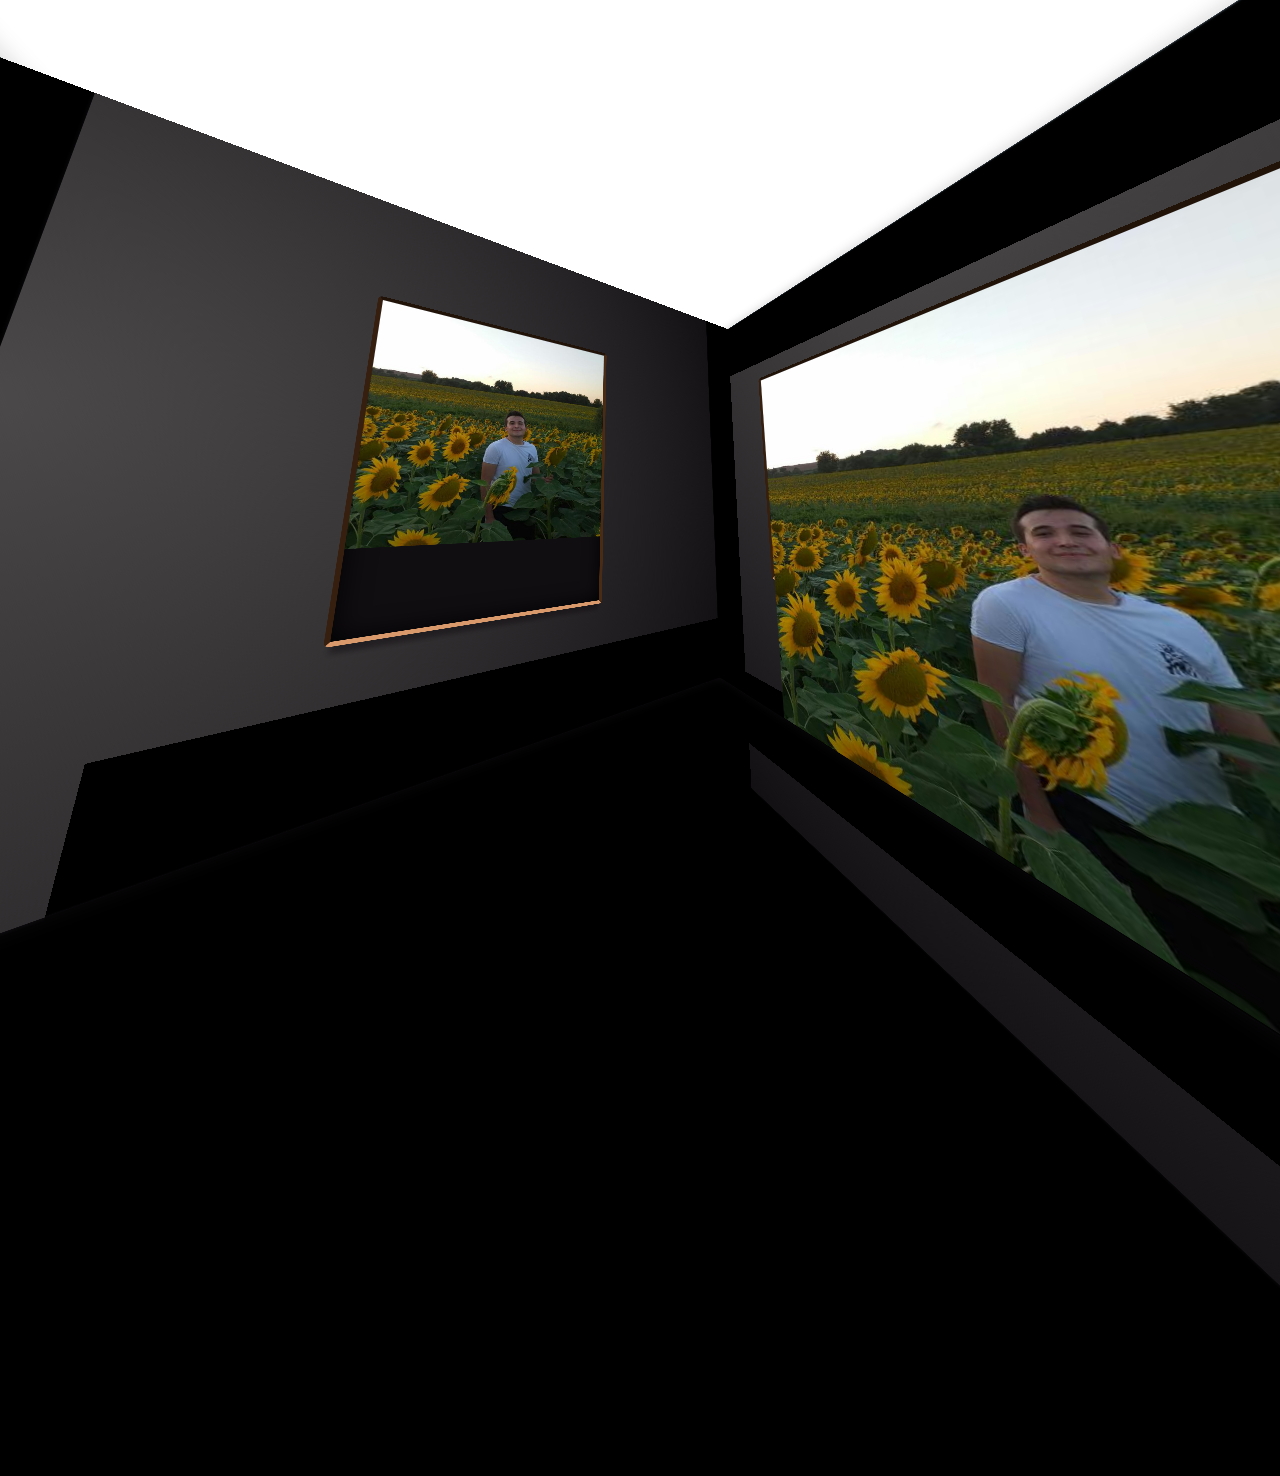
<file: index.html>
<!DOCTYPE html>
<html lang="en" >
<head>
  <meta charset="UTF-8">
  <title>ÇART APP || Şirket İç Kısmı</title>
  <link rel="stylesheet" href="style.css">
</head>
<body>
<input type="checkbox" id="lightswitch" accesskey="l" />
<input type="checkbox" checked="checked" id="wall4" accesskey="x" />
<label></label><label></label><label></label><label></label><label></label><label></label><label></label><label></label><label></label><label></label><label></label><label></label><label></label><label></label>
<label class="p1hover pointer" title="Yakınlaştırmak için dokunun - kodu görüntülemek için iki kez dokunun"> <label class="pointer"></label></label>
<label class="p1hover pointer" title="Yakınlaştırmak için dokunun - kodu görüntülemek için iki kez dokunun"><label class="pointer"></label></label>
<label class="p1hover pointer" title="Yakınlaştırmak için dokunun - kodu görüntülemek için iki kez dokunun"><label class="pointer"></label></label><label></label>
<label class="p2hover pointer" title="Yakınlaştırmak için dokunun - kodu görüntülemek için iki kez dokunun"><label class="pointer"></label></label>
<label class="p2hover pointer" title="Yakınlaştırmak için dokunun - kodu görüntülemek için iki kez dokunun"><label class="pointer"></label></label>
<label class="p2hover pointer" title="Yakınlaştırmak için dokunun - kodu görüntülemek için iki kez dokunun"><label class="pointer"></label></label><label></label>
<label class="p3hover pointer" title="Yakınlaştırmak için dokunun - kodu görüntülemek için iki kez dokunun"><label class="pointer"></label></label>
<label class="p3hover pointer" title="Yakınlaştırmak için dokunun - kodu görüntülemek için iki kez dokunun"><label class="pointer"></label></label><label class="p3hover pointer" title="Yakınlaştırmak için dokunun - kodu görüntülemek için iki kez dokunun"><label class="pointer"></label></label><label class="pointer turn" for="wall4" title="Sağa döndürün"></label>
<label></label><label></label><label></label><label></label><label></label><label></label><label></label><label></label><label></label><label></label><label></label><label></label><label></label>
<z>
  <x>
    <y>
      <floor></floor>
      <ceiling></ceiling>
      <wall1>
        <painting>
          <img src="img/prf.jpg" />
          <p>
           Şirket Kurucusu<br />
            <small>Oğuzhan ÇART</small>
          </p>
        </painting>
      </wall1>
      <wall2>
        <painting>
          <img src="img/prf.jpg" />
          <p>
            Şirket Kurucusu<br />
             <small>Oğuzhan ÇART</small>
           </p>
        </painting>
      </wall2>
      <wall3>
        <painting>
          <img src="img/crt.png" />
          <p>
            Şirket Logosu<br />
            <small>ÇART APP</small>
          </p>
        </painting>
      </wall3>
      <wall4>
        <notice>
          <a title="Başkan Oğuzhan ÇART" target="_blank" href="img/prf.jpg">Başkan Oğuzhan ÇART</a>
          <a title="Toplantı Odası" target="_blank" href="http://www.cartapp.phpnet.us/web/mors/a.png">Toplantı Odası</a>
          <a title="Sunucu Odası" target="_blank" href="img/crt.png">Sunucu Odası</a>
        </notice>
        <door>
          <a title="Exit" href="oda/oda_bşk.html">
          </a>
        </door>
        <label for="lightswitch" class="pointer" title="Anahatar Aç/Kapat"></label>
        <fireexit>
          <i></i>
          <i></i>
        </fireexit>
      </wall4>
    </y>
  </x>
</z>
<label class="turnback" title="Sola git" for="wall4"></label>
  <!---
 ██████╗  ██████╗ ██╗   ██╗███████╗██╗  ██╗ █████╗ ███╗   ██╗     ██████╗ █████╗ ██████╗ ██████╗ ████████╗
██╔═══██╗██╔════╝ ██║   ██║╚══███╔╝██║  ██║██╔══██╗████╗  ██║    ██╔════╝██╔══██╗██╔══██╗██╔══██╗╚══██╔══╝
██║   ██║██║  ███╗██║   ██║  ███╔╝ ███████║███████║██╔██╗ ██║    ██║     ███████║██████╔╝██████╔╝   ██║   
██║   ██║██║   ██║██║   ██║ ███╔╝  ██╔══██║██╔══██║██║╚██╗██║    ██║     ██╔══██║██╔══██╗██╔══██╗   ██║   
╚██████╔╝╚██████╔╝╚██████╔╝███████╗██║  ██║██║  ██║██║ ╚████║    ╚██████╗██║  ██║██║  ██║██║  ██║   ██║   
 ╚═════╝  ╚═════╝  ╚═════╝ ╚══════╝╚═╝  ╚═╝╚═╝  ╚═╝╚═╝  ╚═══╝     ╚═════╝╚═╝  ╚═╝╚═╝  ╚═╝╚═╝  ╚═╝   ╚═╝   
                                                                     ██                                     
 ██████╗ ███████╗███████╗██████╗  ██████╗ ██████╗ ██████╗ 
██╔══██╗██╔════╝██╔════╝██╔══██╗██╔════╝██╔═══██╗██╔══██╗
██║  ██║█████╗  █████╗  ██████╔╝██║     ██║   ██║██║  ██║ ----------------------------------------------
██║  ██║██╔══╝  ██╔══╝  ██╔═══╝ ██║     ██║   ██║██║  ██║ 
██████╔╝███████╗███████╗██║     ╚██████╗╚██████╔╝██████╔╝
╚═════╝ ╚══════╝╚══════╝╚═╝      ╚═════╝ ╚═════╝ ╚═════╝ 

 ██████╗ █████╗ ██████╗ ████████╗     █████╗ ██████╗ ██████╗ 
██╔════╝██╔══██╗██╔══██╗╚══██╔══╝    ██╔══██╗██╔══██╗██╔══██╗
██║     ███████║██████╔╝   ██║       ███████║██████╔╝██████╔╝
██║     ██╔══██║██╔══██╗   ██║       ██╔══██║██╔═══╝ ██╔═══╝ 
╚██████╗██║  ██║██║  ██║   ██║       ██║  ██║██║     ██║     
 ╚═════╝╚═╝  ╚═╝╚═╝  ╚═╝   ╚═╝       ╚═╝  ╚═╝╚═╝     ╚═╝     
--->
</body>
</html>
</file>
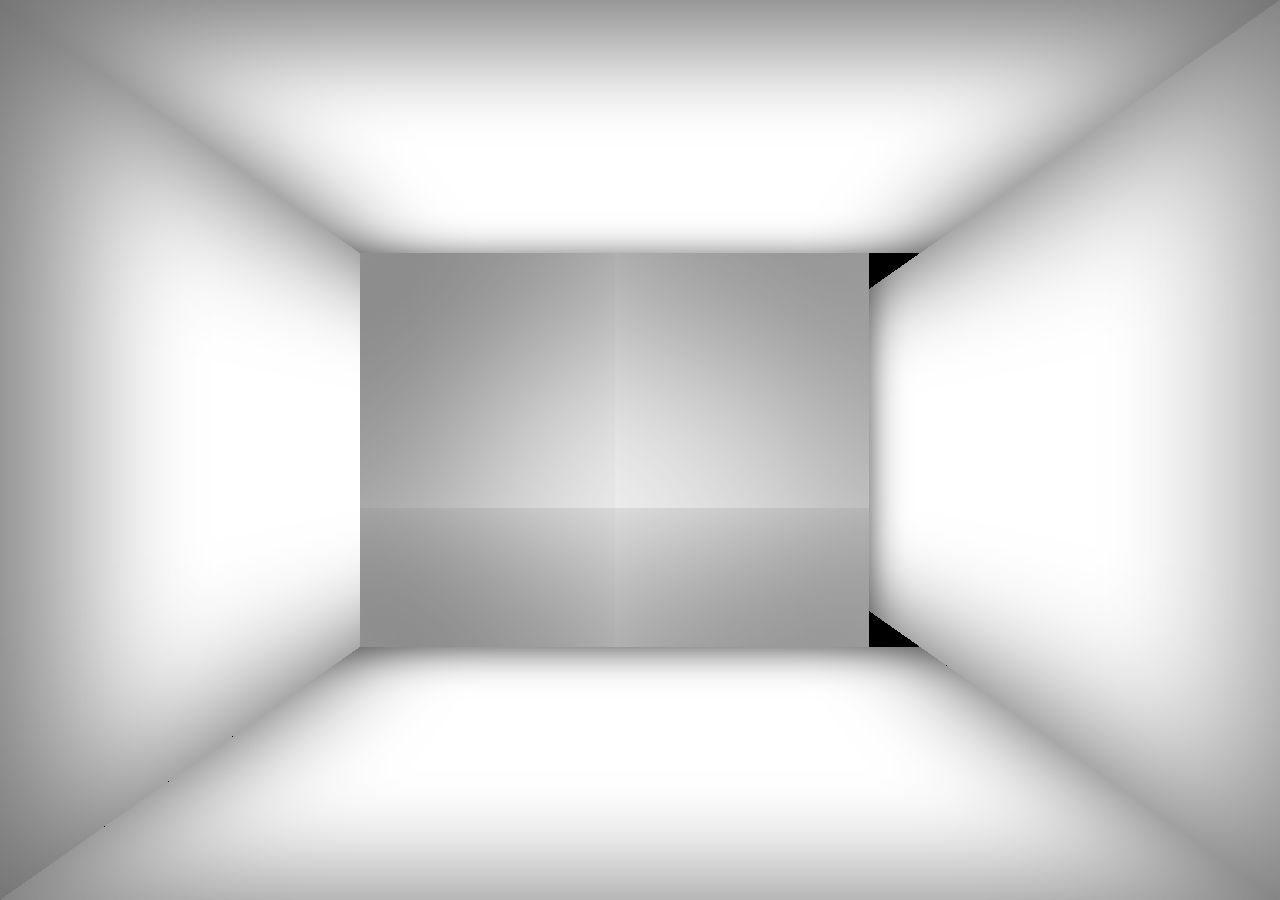
<file: oda/oda_bşk.html>
<!DOCTYPE html>
<html lang="en" >
<head>
  <meta charset="UTF-8">
  <link rel="stylesheet" href="style.css">

</head>
<body>
<div id="viewport">
  <div class="room">
    <div class="wall"></div>
    <div class="wall"></div>
    <div class="wall"></div>
    <div class="wall"></div>
    <div class="wall" id="backwall"></div>
    <div class="wall">
    </div>
  </div>
</div>
  <script  src="script.js"></script>
  <!---
 ██████╗  ██████╗ ██╗   ██╗███████╗██╗  ██╗ █████╗ ███╗   ██╗     ██████╗ █████╗ ██████╗ ██████╗ ████████╗
██╔═══██╗██╔════╝ ██║   ██║╚══███╔╝██║  ██║██╔══██╗████╗  ██║    ██╔════╝██╔══██╗██╔══██╗██╔══██╗╚══██╔══╝
██║   ██║██║  ███╗██║   ██║  ███╔╝ ███████║███████║██╔██╗ ██║    ██║     ███████║██████╔╝██████╔╝   ██║   
██║   ██║██║   ██║██║   ██║ ███╔╝  ██╔══██║██╔══██║██║╚██╗██║    ██║     ██╔══██║██╔══██╗██╔══██╗   ██║   
╚██████╔╝╚██████╔╝╚██████╔╝███████╗██║  ██║██║  ██║██║ ╚████║    ╚██████╗██║  ██║██║  ██║██║  ██║   ██║   
 ╚═════╝  ╚═════╝  ╚═════╝ ╚══════╝╚═╝  ╚═╝╚═╝  ╚═╝╚═╝  ╚═══╝     ╚═════╝╚═╝  ╚═╝╚═╝  ╚═╝╚═╝  ╚═╝   ╚═╝   
                                                                     ██                                     
 ██████╗ ███████╗███████╗██████╗  ██████╗ ██████╗ ██████╗ 
██╔══██╗██╔════╝██╔════╝██╔══██╗██╔════╝██╔═══██╗██╔══██╗
██║  ██║█████╗  █████╗  ██████╔╝██║     ██║   ██║██║  ██║ ----------------------------------------------
██║  ██║██╔══╝  ██╔══╝  ██╔═══╝ ██║     ██║   ██║██║  ██║ 
██████╔╝███████╗███████╗██║     ╚██████╗╚██████╔╝██████╔╝
╚═════╝ ╚══════╝╚══════╝╚═╝      ╚═════╝ ╚═════╝ ╚═════╝ 

 ██████╗ █████╗ ██████╗ ████████╗     █████╗ ██████╗ ██████╗ 
██╔════╝██╔══██╗██╔══██╗╚══██╔══╝    ██╔══██╗██╔══██╗██╔══██╗
██║     ███████║██████╔╝   ██║       ███████║██████╔╝██████╔╝
██║     ██╔══██║██╔══██╗   ██║       ██╔══██║██╔═══╝ ██╔═══╝ 
╚██████╗██║  ██║██║  ██║   ██║       ██║  ██║██║     ██║     
 ╚═════╝╚═╝  ╚═╝╚═╝  ╚═╝   ╚═╝       ╚═╝  ╚═╝╚═╝     ╚═╝     
--->
</body>
</html>
</file>
<file: style.css>
img {
  width: 100%;
  position: static;
}

.pointer {
  cursor: pointer;
}

input {
  display: none;
}

html {
  font-size: 0.5vw;
  width: 100%;
  height: 100%;
  font-family: "Trebuchet MS", "Lucida Sans Unicode", "Lucida Grande", "Lucida Sans", Arial, sans-serif;
}

body {
  perspective: 50rem;
  overflow: hidden;
  width: 100%;
  height: 100%;
  margin: 0;
  background: #000;
  display: flex;
  flex-wrap: wrap;
}
body *,
body *:before,
body *:after {
  transform-style: preserve-3d;
  box-sizing: border-box;
  position: absolute;
  content: "";
  left: 0;
  top: 0;
  outline: none;
}

#wall4:checked ~ label:not([for=lightswitch]) {
  width: calc(100% / 13);
  height: calc(100% / 3);
  position: relative;
  z-index: 1;
  border: none;
  background: none;
  padding: 0;
  margin: 0;
  display: inline;
}
#wall4:checked ~ label:not([for=lightswitch]) label,
#wall4:checked ~ label:not([for=lightswitch]) a {
  display: block;
  width: 100%;
  height: 100%;
  transition: 0.1s 0.5s linear;
}
#wall4:checked ~ label:nth-of-type(1):hover ~ z > x > y,
#wall4:checked ~ label:nth-of-type(1):focus ~ z > x > y {
  transform: rotateY(-240deg);
}
#wall4:checked ~ label:nth-of-type(1):hover ~ z > x,
#wall4:checked ~ label:nth-of-type(1):focus ~ z > x {
  transform: rotateX(10deg);
}
#wall4:checked ~ label:nth-of-type(2):hover ~ z > x > y,
#wall4:checked ~ label:nth-of-type(2):focus ~ z > x > y {
  transform: rotateY(-230deg);
}
#wall4:checked ~ label:nth-of-type(2):hover ~ z > x,
#wall4:checked ~ label:nth-of-type(2):focus ~ z > x {
  transform: rotateX(10deg);
}
#wall4:checked ~ label:nth-of-type(3):hover ~ z > x > y,
#wall4:checked ~ label:nth-of-type(3):focus ~ z > x > y {
  transform: rotateY(-220deg);
}
#wall4:checked ~ label:nth-of-type(3):hover ~ z > x,
#wall4:checked ~ label:nth-of-type(3):focus ~ z > x {
  transform: rotateX(10deg);
}
#wall4:checked ~ label:nth-of-type(4):hover ~ z > x > y,
#wall4:checked ~ label:nth-of-type(4):focus ~ z > x > y {
  transform: rotateY(-210deg);
}
#wall4:checked ~ label:nth-of-type(4):hover ~ z > x,
#wall4:checked ~ label:nth-of-type(4):focus ~ z > x {
  transform: rotateX(10deg);
}
#wall4:checked ~ label:nth-of-type(5):hover ~ z > x > y,
#wall4:checked ~ label:nth-of-type(5):focus ~ z > x > y {
  transform: rotateY(-200deg);
}
#wall4:checked ~ label:nth-of-type(5):hover ~ z > x,
#wall4:checked ~ label:nth-of-type(5):focus ~ z > x {
  transform: rotateX(10deg);
}
#wall4:checked ~ label:nth-of-type(6):hover ~ z > x > y,
#wall4:checked ~ label:nth-of-type(6):focus ~ z > x > y {
  transform: rotateY(-190deg);
}
#wall4:checked ~ label:nth-of-type(6):hover ~ z > x,
#wall4:checked ~ label:nth-of-type(6):focus ~ z > x {
  transform: rotateX(10deg);
}
#wall4:checked ~ label:nth-of-type(7):hover ~ z > x > y,
#wall4:checked ~ label:nth-of-type(7):focus ~ z > x > y {
  transform: rotateY(-180deg);
}
#wall4:checked ~ label:nth-of-type(7):hover ~ z > x,
#wall4:checked ~ label:nth-of-type(7):focus ~ z > x {
  transform: rotateX(10deg);
}
#wall4:checked ~ label:nth-of-type(8):hover ~ z > x > y,
#wall4:checked ~ label:nth-of-type(8):focus ~ z > x > y {
  transform: rotateY(-170deg);
}
#wall4:checked ~ label:nth-of-type(8):hover ~ z > x,
#wall4:checked ~ label:nth-of-type(8):focus ~ z > x {
  transform: rotateX(10deg);
}
#wall4:checked ~ label:nth-of-type(9):hover ~ z > x > y,
#wall4:checked ~ label:nth-of-type(9):focus ~ z > x > y {
  transform: rotateY(-160deg);
}
#wall4:checked ~ label:nth-of-type(9):hover ~ z > x,
#wall4:checked ~ label:nth-of-type(9):focus ~ z > x {
  transform: rotateX(10deg);
}
#wall4:checked ~ label:nth-of-type(10):hover ~ z > x > y,
#wall4:checked ~ label:nth-of-type(10):focus ~ z > x > y {
  transform: rotateY(-150deg);
}
#wall4:checked ~ label:nth-of-type(10):hover ~ z > x,
#wall4:checked ~ label:nth-of-type(10):focus ~ z > x {
  transform: rotateX(10deg);
}
#wall4:checked ~ label:nth-of-type(11):hover ~ z > x > y,
#wall4:checked ~ label:nth-of-type(11):focus ~ z > x > y {
  transform: rotateY(-140deg);
}
#wall4:checked ~ label:nth-of-type(11):hover ~ z > x,
#wall4:checked ~ label:nth-of-type(11):focus ~ z > x {
  transform: rotateX(10deg);
}
#wall4:checked ~ label:nth-of-type(12):hover ~ z > x > y,
#wall4:checked ~ label:nth-of-type(12):focus ~ z > x > y {
  transform: rotateY(-130deg);
}
#wall4:checked ~ label:nth-of-type(12):hover ~ z > x,
#wall4:checked ~ label:nth-of-type(12):focus ~ z > x {
  transform: rotateX(10deg);
}
#wall4:checked ~ label:nth-of-type(13):hover ~ z > x > y,
#wall4:checked ~ label:nth-of-type(13):focus ~ z > x > y {
  transform: rotateY(-120deg);
}
#wall4:checked ~ label:nth-of-type(13):hover ~ z > x,
#wall4:checked ~ label:nth-of-type(13):focus ~ z > x {
  transform: rotateX(10deg);
}
#wall4:checked ~ label:nth-of-type(14):hover ~ z > x > y,
#wall4:checked ~ label:nth-of-type(14):focus ~ z > x > y {
  transform: rotateY(-240deg);
}
#wall4:checked ~ label:nth-of-type(15):hover ~ z > x > y,
#wall4:checked ~ label:nth-of-type(15):focus ~ z > x > y {
  transform: rotateY(-230deg);
}
#wall4:checked ~ label:nth-of-type(16):hover ~ z > x > y,
#wall4:checked ~ label:nth-of-type(16):focus ~ z > x > y {
  transform: rotateY(-220deg);
}
#wall4:checked ~ label:nth-of-type(17):hover ~ z > x > y,
#wall4:checked ~ label:nth-of-type(17):focus ~ z > x > y {
  transform: rotateY(-210deg);
}
#wall4:checked ~ label:nth-of-type(18):hover ~ z > x > y,
#wall4:checked ~ label:nth-of-type(18):focus ~ z > x > y {
  transform: rotateY(-200deg);
}
#wall4:checked ~ label:nth-of-type(19):hover ~ z > x > y,
#wall4:checked ~ label:nth-of-type(19):focus ~ z > x > y {
  transform: rotateY(-190deg);
}
#wall4:checked ~ label:nth-of-type(20):hover ~ z > x > y,
#wall4:checked ~ label:nth-of-type(20):focus ~ z > x > y {
  transform: rotateY(-180deg);
}
#wall4:checked ~ label:nth-of-type(21):hover ~ z > x > y,
#wall4:checked ~ label:nth-of-type(21):focus ~ z > x > y {
  transform: rotateY(-170deg);
}
#wall4:checked ~ label:nth-of-type(22):hover ~ z > x > y,
#wall4:checked ~ label:nth-of-type(22):focus ~ z > x > y {
  transform: rotateY(-160deg);
}
#wall4:checked ~ label:nth-of-type(23):hover ~ z > x > y,
#wall4:checked ~ label:nth-of-type(23):focus ~ z > x > y {
  transform: rotateY(-150deg);
}
#wall4:checked ~ label:nth-of-type(24):hover ~ z > x > y,
#wall4:checked ~ label:nth-of-type(24):focus ~ z > x > y {
  transform: rotateY(-140deg);
}
#wall4:checked ~ label:nth-of-type(25):hover ~ z > x > y,
#wall4:checked ~ label:nth-of-type(25):focus ~ z > x > y {
  transform: rotateY(-130deg);
}
#wall4:checked ~ label:nth-of-type(26):hover ~ z > x > y,
#wall4:checked ~ label:nth-of-type(26):focus ~ z > x > y {
  transform: rotateY(-120deg);
}
#wall4:checked ~ label:nth-of-type(27):hover ~ z > x > y,
#wall4:checked ~ label:nth-of-type(27):focus ~ z > x > y {
  transform: rotateY(-240deg);
}
#wall4:checked ~ label:nth-of-type(27):hover ~ z > x,
#wall4:checked ~ label:nth-of-type(27):focus ~ z > x {
  transform: rotateX(-10deg);
}
#wall4:checked ~ label:nth-of-type(28):hover ~ z > x > y,
#wall4:checked ~ label:nth-of-type(28):focus ~ z > x > y {
  transform: rotateY(-230deg);
}
#wall4:checked ~ label:nth-of-type(28):hover ~ z > x,
#wall4:checked ~ label:nth-of-type(28):focus ~ z > x {
  transform: rotateX(-10deg);
}
#wall4:checked ~ label:nth-of-type(29):hover ~ z > x > y,
#wall4:checked ~ label:nth-of-type(29):focus ~ z > x > y {
  transform: rotateY(-220deg);
}
#wall4:checked ~ label:nth-of-type(29):hover ~ z > x,
#wall4:checked ~ label:nth-of-type(29):focus ~ z > x {
  transform: rotateX(-10deg);
}
#wall4:checked ~ label:nth-of-type(30):hover ~ z > x > y,
#wall4:checked ~ label:nth-of-type(30):focus ~ z > x > y {
  transform: rotateY(-210deg);
}
#wall4:checked ~ label:nth-of-type(30):hover ~ z > x,
#wall4:checked ~ label:nth-of-type(30):focus ~ z > x {
  transform: rotateX(-10deg);
}
#wall4:checked ~ label:nth-of-type(31):hover ~ z > x > y,
#wall4:checked ~ label:nth-of-type(31):focus ~ z > x > y {
  transform: rotateY(-200deg);
}
#wall4:checked ~ label:nth-of-type(31):hover ~ z > x,
#wall4:checked ~ label:nth-of-type(31):focus ~ z > x {
  transform: rotateX(-10deg);
}
#wall4:checked ~ label:nth-of-type(32):hover ~ z > x > y,
#wall4:checked ~ label:nth-of-type(32):focus ~ z > x > y {
  transform: rotateY(-190deg);
}
#wall4:checked ~ label:nth-of-type(32):hover ~ z > x,
#wall4:checked ~ label:nth-of-type(32):focus ~ z > x {
  transform: rotateX(-10deg);
}
#wall4:checked ~ label:nth-of-type(33):hover ~ z > x > y,
#wall4:checked ~ label:nth-of-type(33):focus ~ z > x > y {
  transform: rotateY(-180deg);
}
#wall4:checked ~ label:nth-of-type(33):hover ~ z > x,
#wall4:checked ~ label:nth-of-type(33):focus ~ z > x {
  transform: rotateX(-10deg);
}
#wall4:checked ~ label:nth-of-type(34):hover ~ z > x > y,
#wall4:checked ~ label:nth-of-type(34):focus ~ z > x > y {
  transform: rotateY(-170deg);
}
#wall4:checked ~ label:nth-of-type(34):hover ~ z > x,
#wall4:checked ~ label:nth-of-type(34):focus ~ z > x {
  transform: rotateX(-10deg);
}
#wall4:checked ~ label:nth-of-type(35):hover ~ z > x > y,
#wall4:checked ~ label:nth-of-type(35):focus ~ z > x > y {
  transform: rotateY(-160deg);
}
#wall4:checked ~ label:nth-of-type(35):hover ~ z > x,
#wall4:checked ~ label:nth-of-type(35):focus ~ z > x {
  transform: rotateX(-10deg);
}
#wall4:checked ~ label:nth-of-type(36):hover ~ z > x > y,
#wall4:checked ~ label:nth-of-type(36):focus ~ z > x > y {
  transform: rotateY(-150deg);
}
#wall4:checked ~ label:nth-of-type(36):hover ~ z > x,
#wall4:checked ~ label:nth-of-type(36):focus ~ z > x {
  transform: rotateX(-10deg);
}
#wall4:checked ~ label:nth-of-type(37):hover ~ z > x > y,
#wall4:checked ~ label:nth-of-type(37):focus ~ z > x > y {
  transform: rotateY(-140deg);
}
#wall4:checked ~ label:nth-of-type(37):hover ~ z > x,
#wall4:checked ~ label:nth-of-type(37):focus ~ z > x {
  transform: rotateX(-10deg);
}
#wall4:checked ~ label:nth-of-type(38):hover ~ z > x > y,
#wall4:checked ~ label:nth-of-type(38):focus ~ z > x > y {
  transform: rotateY(-130deg);
}
#wall4:checked ~ label:nth-of-type(38):hover ~ z > x,
#wall4:checked ~ label:nth-of-type(38):focus ~ z > x {
  transform: rotateX(-10deg);
}
#wall4:checked ~ label:nth-of-type(39):hover ~ z > x > y,
#wall4:checked ~ label:nth-of-type(39):focus ~ z > x > y {
  transform: rotateY(-120deg);
}
#wall4:checked ~ label:nth-of-type(39):hover ~ z > x,
#wall4:checked ~ label:nth-of-type(39):focus ~ z > x {
  transform: rotateX(-10deg);
}

x,
y,
z {
  position: absolute;
  top: -50rem;
  left: 0;
  right: 0;
  bottom: 0;
  margin: auto;
  width: 1rem;
  height: 1rem;
  transition: 0.5s ease-in-out;
}

floor, floor:before, floor:after,
ceiling,
ceiling:before,
ceiling:after {
  width: 300rem;
  height: 300rem;
  box-shadow: 0 0 1rem #110e12;
}

floor {
  height: 400rem;
  transform: rotateX(90deg) translate3d(-150rem, -50rem, 0rem);
  box-shadow: 0 0 1rem #110e12, inset 0 0 10rem 0 rgba(17, 14, 18, 0.75);
  background-image:url(http://www.wildtextures.com/wp-content/uploads/2012/02/wildtextures_dark_wood_glossy_floor.jpg);
}
floor:before, floor:after {
  background: radial-gradient(circle at center top, #4b4949, #110e12);
}
floor:before {
  transform: rotateY(90deg) translate3d(-150rem, 100rem, -150rem);
}
floor:after {
  transform: rotateY(-90deg) translate3d(150rem, 100rem, -150rem);
}

ceiling {
  transform: rotateX(-90deg) translate3d(-150rem, 0, -200rem);
  box-shadow: 0 0 1rem #7f95a8, inset 0 0 10rem 0 rgba(17, 14, 18, 0.2);
  background: radial-gradient(#fff, #ffffff);
}
ceiling:before {
  display: none;
}
ceiling:after {
  transform: rotateX(90deg) translate3d(0, 150rem, 150rem);
  background: radial-gradient(circle at center top, #4b4949, #110e12);
}

wall1 painting,
wall2 painting,
wall3 painting {
  width: 120rem;
  height: 156rem;
  border: 2rem solid #d9996b;
  border-top-color: #221309;
  border-left-color: #361f0e;
  border-right-color: #4a2b13;
  transform: rotateY(-90deg) translate3d(0, -17rem, -89rem);
  background: #110e12;
  box-shadow: 0 5rem 2rem -2rem rgba(17, 14, 18, 0.5), inset 0 0 10rem #000;
  border-radius: 2rem;
  padding: 1rem;
}
wall1 painting p,
wall2 painting p,
wall3 painting p {
  color: #fff;
  top: 96%;
  left: 50rem;
  font-size: 8rem;
  transform: translate3d(0, 5rem, 0) scaleY(0);
  width: 130rem;
  width: 0;
  text-shadow: 5rem 5rem 2rem #110e12;
  transform-origin: -62rem 0;
  transition: 0.5s ease-in-out;
  line-height: 1.05em;
  word-wrap: break-word;
}
wall1 painting p:before,
wall2 painting p:before,
wall3 painting p:before {
  width: 52rem;
  height: 22rem;
  border-right: 0.5rem solid #fff;
  border-top: 0.5rem solid #fff;
  transform: translate3d(-56rem, 0rem, 0);
  box-shadow: 2rem 0 1rem -1rem rgba(17, 14, 18, 0.5), inset 0 2rem 1rem -1rem rgba(17, 14, 18, 0.5);
}
wall1 painting p:after,
wall2 painting p:after,
wall3 painting p:after {
  width: 6rem;
  height: 50rem;
  border-left: 0.5rem solid #fff;
  border-right: 0.5rem solid #fff;
  transform: skewY(45deg) translate3d(-62rem, 9.5rem, 0);
  box-shadow: 2rem 0 1rem -1rem rgba(17, 14, 18, 0.5), inset 2rem 0 1rem -1rem rgba(17, 14, 18, 0.5);
}
wall1 painting p *,
wall2 painting p *,
wall3 painting p * {
  position: relative;
  content: normal;
}

wall2 painting {
  width: 200rem;
  height: 126rem;
  transform: translate3d(-100rem, 0, 148rem) scaleX(-1);
}

wall3 painting {
  width: 110rem;
  height: 144rem;
  transform: rotateY(90deg) translate3d(0, -17rem, -200rem);
}

wall4 {
  transform: translate3d(-150rem, -50rem, -150rem);
  background: radial-gradient(circle at 60% 80%, rgba(255, 255, 255, 0), rgba(17, 14, 18, 0.5)), linear-gradient(to right, rgba(17, 14, 18, 0.5), rgba(255, 255, 255, 0), rgba(255, 255, 255, 0), rgba(17, 14, 18, 0.5));
  box-shadow: 0 0 1rem #110e12;
  width: 300rem;
  height: 250rem;
}
wall4:before,
wall4 door {
  width: 86rem;
  height: 224rem;
  border-radius: 1rem;
  box-shadow: 0 0 0 150rem #484949;
  left: -10rem;
  right: -10rem;
  margin: auto;
  top: 60rem;
  transform: translate3d(0, 0, -1rem);
}
wall4:after {
  width: 10rem;
  height: 224rem;
  background: linear-gradient(#110e12, #39393a, #684d05);
  transform: translate3d(183rem, 65rem, -4.5rem) rotateY(90deg);
}
wall4 door {
  border: 5rem ridge rgba(124, 97, 8, 0.65);
  box-shadow: 1rem 0.5rem 1rem rgba(17, 14, 18, 0.5), 0 0 1rem 0.5rem rgba(17, 14, 18, 0.5), 0 0 10rem rgba(17, 14, 18, 0.2);
  transform: translate3d(0, 0, 0.5rem);
}
wall4 door:before, wall4 door:after {
  transform: translate3d(0, 0, -1rem) rotateY(10deg);
  transform-origin: 0 0;
  border-radius: 1rem;
}
wall4 door:before {
  width: 100%;
  height: 185rem;
  background: radial-gradient(circle at top left, rgba(188, 199, 209, 0.2), #684d05) #684d05;
  box-shadow: inset 0 0 1.5rem #000, 0 0 1.5rem #000, inset 0 0 5rem rgba(0, 0, 0, 0.5);
}
wall4 door:after {
  width: calc(100% / 3.5);
  left: 14%;
  top: 10%;
  height: calc(100% / 3.5);
  box-shadow: 1rem 1rem 0 #684d05, -1rem -1rem 0 #684d05, 33rem 0 0 #684d05, 34rem 1rem 0 #684d05, 32rem -1rem 0 #684d05, 33rem 80rem 0 #684d05, 34rem 81rem 0 #684d05, 32rem 79rem 0 #684d05, 0 80rem 0 #684d05, 1rem 81rem 0 #684d05, -1rem 79rem 0 #684d05, 49rem 42rem 2rem -7.5rem rgba(212, 125, 12, 0.5), 49rem 42rem 0 -7.5rem #684d05, 48.5rem 41.5rem 0 -7.5rem #684d05;
}
wall4 door a {
  width: 100%;
  height: 100%;
}
wall4 label {
  background: rgb(255, 255, 255);
  width: 8rem;
  height: 8rem;
  transform: translate3d(210rem, 110rem, 1rem);
  border-radius: 1rem;
  box-shadow: 0.5rem 1rem 2rem rgba(17, 14, 18, 0.5), inset -0.25rem -0.25rem 1rem rgba(17, 14, 18, 0.25), inset 0.25rem 0.25rem 1rem #fff;
}
wall4 label:after {
  width: 1rem;
  height: 3rem;
  box-shadow: 0 0 0 0.15rem #110e12, 0.15rem 0.5rem 0.5rem #110e12;
  transform: translate3d(3.5rem, 2.5rem, 0);
  opacity: 0.2;
  border-radius: 0.15rem;
  background: linear-gradient(rgba(255, 255, 255, 0), #fff);
}
wall4 label:before {
  width: 0.5rem;
  height: 0.5rem;
  border-radius: 50%;
  background: #110e12;
  transform: translate3d(1.5rem, 3.75rem, 0);
  box-shadow: 4.75rem 0 0 #110e12;
  opacity: 0.5;
}

.p1hover:hover ~ * > * > * > wall1 > * > p {
  transform: translate3d(0, 5rem, 0) scale(1);
  width: 130rem;
}

.p2hover:hover ~ * > * > * > wall2 > * > p {
  transform: translate3d(0, 5rem, 0) scale(1);
  width: 130rem;
}

.p3hover:hover ~ * > * > * > wall3 > * > p {
  transform: translate3d(0, 5rem, 0) scale(1);
  width: 130rem;
}

.p1hover:active ~ z {
  transform: translate3d(0, 0, 100rem);
}
.p1hover:active ~ z > x > y {
  transform: rotateY(-270deg) !important;
}

.p2hover:active ~ z {
  transform: translate3d(0, 0, 100rem);
}

.p3hover:active ~ z {
  transform: translate3d(0, 0, 100rem);
}
.p3hover:active ~ z > x > y {
  transform: rotateY(-90deg) !important;
}

notice {
  font-size: 5rem;
  transform: translate3d(50rem, 120rem, 0.5rem);
}
notice a,
notice a:hover,
notice a:focus {
  position: relative;
  padding: 2rem;
  background: rgba(255, 255, 255, 0.5);
  border-radius: 1rem;
  text-decoration: none;
  margin-bottom: 3rem;
  color: #000;
  box-shadow: inset 0 0 0 0 rgba(255, 255, 255, 0.5), 0 0 0 2rem rgba(255, 255, 255, 0), -0.5rem 1rem 2rem rgba(17, 14, 18, 0.5);
  transition: all 0.25s ease-in-out;
  display: block;
  text-align: center;
}
notice a:hover,
notice a:hover:hover,
notice a:focus:hover {
  box-shadow: inset 0 0 3rem 3rem rgba(255, 255, 255, 0.5), 0 0 0 0.1rem #fff, -0.5rem 1rem 2rem rgba(17, 14, 18, 0.5);
}

fireexit {
  z-index: 99;
  width: 50rem;
  height: 20rem;
  background: #008b54;
  transform: translate3d(125rem, 30rem, 0);
  border-radius: 1rem;
  box-shadow: 0.5rem 1rem 2rem rgba(17, 14, 18, 0.25), inset 0 0 0 1rem #7f95a8, 0 0 50rem rgba(119, 231, 186, 0.1);
}
fireexit:before, fireexit:after {
  border-bottom: 4rem solid #7f95a8;
  border-left: 1.5rem solid #7f95a8;
  border-top: 2rem solid rgba(255, 255, 255, 0);
  transform: translate3d(35rem, 0.5rem, 0) skewY(-50deg);
  width: 5rem;
  height: 13rem;
}
fireexit:after {
  transform: translate3d(30rem, 0.5rem, 0) scaleX(-1) skewY(-50deg);
}
fireexit i:nth-of-type(1) {
  background: #7f95a8;
  width: 11rem;
  height: 13rem;
  transform: translate3d(11rem, 3.5rem, 0);
}
fireexit i:nth-of-type(1):before {
  width: 2.2rem;
  height: 2.2rem;
  transform: translate3d(7rem, 1.5rem, 0);
  background: #008b54;
  border-radius: 50%;
}
fireexit i:nth-of-type(1):after {
  width: 5.5rem;
  height: 3rem;
  border: 1rem solid #008b54;
  border-left-width: 1.5rem;
  border-right-width: 2.5rem;
  border-bottom: none;
  transform: translate3d(2rem, 4rem, 0) skewX(-45deg);
  border-radius: 0 1rem 0 0;
}
fireexit i:nth-of-type(2) {
  border-bottom: 1.2rem solid #008b54;
  border-right: 1.2rem solid #008b54;
  width: 4rem;
  height: 4rem;
  transform: translate3d(11.3rem, 10.5rem, 0) skewX(-15deg);
}
fireexit i:nth-of-type(2):before {
  width: 4rem;
  height: 3rem;
  border-bottom: 1rem solid #008b54;
  border-left: 1.3rem solid #008b54;
  transform: translate3d(7rem, -3rem, 0) skewX(45deg);
}
fireexit i:nth-of-type(2):after {
  width: 1.3rem;
  height: 7rem;
  background: #008b54;
  transform: translate3d(6.5rem, 0rem, 0) skewX(35deg);
}

#lightswitch:checked ~ z > x > y > floor {
  background: radial-gradient(#110e12, #000);
}
#lightswitch:checked ~ z > x > y > floor:before, #lightswitch:checked ~ z > x > y > floor:after {
  background: radial-gradient(circle at 50% top, #0d2815, #110e12, #000);
}
#lightswitch:checked ~ z > x > y > ceiling {
  background: radial-gradient(circle at center bottom, #0d2815, #110e12, #110e12, #000);
}
#lightswitch:checked ~ z > x > y > ceiling:before, #lightswitch:checked ~ z > x > y > ceiling:after {
  background: #110e12;
}
#lightswitch:checked ~ z > x > y > * > painting {
  border: 2rem solid #110e12;
  border-top-color: #000;
  border-left-color: #000;
  border-right-color: #0d2815;
  background: #0d2815;
  box-shadow: 5rem 4rem 2rem -2rem #000;
}
#lightswitch:checked ~ z > x > y > * > painting > * {
  filter: brightness(20%) contrast(120%);
  opacity: 0.8;
}
#lightswitch:checked ~ z > x > y > wall2 > painting {
  border-left-color: #110e12;
  border-right-color: #110e12;
  border-bottom-color: #0d2815;
  box-shadow: 0 3rem 2rem -2rem #000, 0 3rem 3rem #000;
}
#lightswitch:checked ~ z > x > y > wall3 > painting {
  border-left-color: #0d2815;
  border-right-color: #000;
  box-shadow: -5rem 4rem 2rem -2rem #000;
}
#lightswitch:checked ~ z > x > y > wall4 {
  background: none;
}
#lightswitch:checked ~ z > x > y > wall4:before {
  box-shadow: 0 0 0 150rem #110e12;
  transform: translate3d(0, 0, 0);
}
#lightswitch:checked ~ z > x > y > wall4:after {
  background: linear-gradient(#110e12, #0d2815, #000);
}
#lightswitch:checked ~ z > x > y > wall4 > door {
  border-color: #110e12;
  box-shadow: 0 -60rem 100rem rgba(13, 40, 21, 0.5);
}
#lightswitch:checked ~ z > x > y > wall4 > door:before {
  background: radial-gradient(circle at top left, rgba(13, 40, 21, 0.2), #110e12) #110e12;
}
#lightswitch:checked ~ z > x > y > wall4 > door:after {
  box-shadow: 1rem 1rem 0 #0d2815, -1rem -1rem 0 #000, 33rem 0 0 #110e12, 34rem 1rem 0 #0d2815, 32rem -1rem 0 #000, 33rem 80rem 0 #110e12, 34rem 81rem 0 #0d2815, 32rem 79rem 0 #000, 0 80rem 0 #110e12, 1rem 81rem 0 #0d2815, -1rem 79rem 0 #000, 49rem 42rem 2rem -7.5rem rgba(0, 0, 0, 0.5), 49rem 42rem 0 -7.5rem #110e12, 48.5rem 41.5rem 0 -7.5rem #0d2815;
}
#lightswitch:checked ~ z > x > y > wall4 > notice > a {
  background: #0d2815;
  box-shadow: -2rem 2rem 2rem rgba(0, 0, 0, 0.5), 0 0 0 rgba(17, 14, 18, 0.5), 0 0 0 rgba(119, 231, 186, 0.05), inset 0 0.25rem 0.25rem 0 #77e7ba;
}
#lightswitch:checked ~ z > x > y > wall4 > notice > a:hover, #lightswitch:checked ~ z > x > y > wall4 > notice > a:focus {
  color: #008b54;
  box-shadow: -2rem 2rem 2rem rgba(0, 0, 0, 0.5), 0 0 2rem rgba(17, 14, 18, 0.5), 0 0 10rem rgba(119, 231, 186, 0.15), inset 0 0.25rem 0.25rem 0 #77e7ba;
}
#lightswitch:checked ~ z > x > y > wall4 > fireexit {
  box-shadow: 0 0 1rem #000, 0.5rem 1rem 2rem rgba(17, 14, 18, 0.25), inset 0 0 0 1rem #7f95a8, 0 0 20rem rgba(119, 231, 186, 0.4), 0 0 10rem rgba(0, 139, 84, 0.4);
}
#lightswitch:checked ~ z > x > y > wall4 > label {
  background: rgb(255, 255, 255);
  box-shadow: 1rem 2rem 2rem #000, inset -0.25rem -0.25rem 1rem rgba(17, 14, 18, 0.25), inset 0.25rem 0.25rem 0.5rem #77e7ba;
}
#lightswitch:checked ~ z > x > y > wall4 > label:after {
  opacity: 1;
  background: linear-gradient(rgba(17, 14, 18, 0.5), rgba(255, 255, 255, 0), rgba(255, 255, 255, 0));
  box-shadow: 0 0 0 0.15rem #110e12, 0.75rem -0.25rem 0.5rem -0.35rem #110e12, inset 0 0.25rem 0.25rem 0 #77e7ba;
}
#lightswitch:checked ~ z > x > y > wall4 > label:before {
  background: #000;
  box-shadow: 4.75rem 0 0 #000;
  opacity: 1;
}

.turn,
.turnback {
  box-shadow: inset 0 0 0 0 rgba(255, 255, 255, 0.1), 0 0 0 5rem rgba(255, 255, 255, 0);
  transition: all 0.25s ease-in-out;
  border-radius: 4rem 0 0 4rem;
}
.turn:before,
.turnback:before {
  transform: translate3d(0, 0, 0) rotate(45deg) scale(0);
  border-top: 0.5rem solid rgb(255, 255, 255);
  border-right: 0.5rem solid rgb(255, 255, 255);
  bottom: 0;
  height: 3rem;
  width: 3rem;
  margin: auto;
  transition: all 0.25s ease-in-out;
}
.turn:hover,
.turnback:hover {
  box-shadow: inset 0 0 3rem 10rem rgba(255, 255, 255, 0.1), 0 0 0 rgba(255, 255, 255, 0.1);
}
.turn:hover:before,
.turnback:hover:before {
  transform: translate3d(3rem, 0, 0) rotate(45deg) scale(1);
}

.turnback {
  width: calc(100% / 13);
  height: calc(100% / 3);
  z-index: 1;
  bottom: 0;
  cursor: pointer;
  margin: auto;
}

#wall4:not(:checked) ~ .turnback {
  transform: scaleX(-1);
}

#wall4:checked ~ .turnback {
  opacity: 0;
}

@media (min-width: 600px) {
  #wall4:checked ~ label:not([for=lightswitch]) label:active {
    transform: translateY(100%);
    transition: 0.1s linear;
  }
}
/*
██████╗  ██████╗ ██╗   ██╗███████╗██╗  ██╗ █████╗ ███╗   ██╗     ██████╗ █████╗ ██████╗ ██████╗ ████████╗
██╔═══██╗██╔════╝ ██║   ██║╚══███╔╝██║  ██║██╔══██╗████╗  ██║    ██╔════╝██╔══██╗██╔══██╗██╔══██╗╚══██╔══╝
██║   ██║██║  ███╗██║   ██║  ███╔╝ ███████║███████║██╔██╗ ██║    ██║     ███████║██████╔╝██████╔╝   ██║   
██║   ██║██║   ██║██║   ██║ ███╔╝  ██╔══██║██╔══██║██║╚██╗██║    ██║     ██╔══██║██╔══██╗██╔══██╗   ██║   
╚██████╔╝╚██████╔╝╚██████╔╝███████╗██║  ██║██║  ██║██║ ╚████║    ╚██████╗██║  ██║██║  ██║██║  ██║   ██║   
╚═════╝  ╚═════╝  ╚═════╝ ╚══════╝╚═╝  ╚═╝╚═╝  ╚═╝╚═╝  ╚═══╝     ╚═════╝╚═╝  ╚═╝╚═╝  ╚═╝╚═╝  ╚═╝   ╚═╝   
                                                                    ██                                     
██████╗ ███████╗███████╗██████╗  ██████╗ ██████╗ ██████╗ 
██╔══██╗██╔════╝██╔════╝██╔══██╗██╔════╝██╔═══██╗██╔══██╗
██║  ██║█████╗  █████╗  ██████╔╝██║     ██║   ██║██║  ██║ ----------------------------------------------
██║  ██║██╔══╝  ██╔══╝  ██╔═══╝ ██║     ██║   ██║██║  ██║ 
██████╔╝███████╗███████╗██║     ╚██████╗╚██████╔╝██████╔╝
╚═════╝ ╚══════╝╚══════╝╚═╝      ╚═════╝ ╚═════╝ ╚═════╝ 

██████╗ █████╗ ██████╗ ████████╗     █████╗ ██████╗ ██████╗ 
██╔════╝██╔══██╗██╔══██╗╚══██╔══╝    ██╔══██╗██╔══██╗██╔══██╗
██║     ███████║██████╔╝   ██║       ███████║██████╔╝██████╔╝
██║     ██╔══██║██╔══██╗   ██║       ██╔══██║██╔═══╝ ██╔═══╝ 
╚██████╗██║  ██║██║  ██║   ██║       ██║  ██║██║     ██║     
╚═════╝╚═╝  ╚═╝╚═╝  ╚═╝   ╚═╝       ╚═╝  ╚═╝╚═╝     ╚═╝     
*/
</file>
<file: oda/style.css>
html,body{
  height:100%;
  width:100%;
  overflow:hidden;
  margin:0;
  padding:0;
}

#viewport{
  height:100%;
  width:100%;
  background-color:black;
  margin:0;
  padding:0;
  overflow:hidden;
  -webkit-perspective-origin:50% 50%;
  -moz-perspective-origin:50% 50%;
  -o-perspective-origin:50% 50%;
  -ms-perspective-origin:50% 50%;
  perspective-origin:50% 50%;
  -webkit-transform-style:preserve-3d;
  -moz-transform-style:preserve-3d;
  -o-transform-style:preserve-3d;
  -ms-transform-style:preserve-3d;
  transform-style:preserve-3d;
  -webkit-perspective:700px;
  -moz-perspective:700px;
  -o-perspective:700px;
  -ms-perspective:700px;
  perspective:700px;
}

.room{
  height:100%;
  width:100%;
  margin:0;
  padding:0;
  -webkit-transform-style:preserve-3d;
  -moz-transform-style:preserve-3d;
  -o-transform-style:preserve-3d;
  -ms-transform-style:preserve-3d;
  transform-style:preserve-3d;
}
.room .wall{
	position:absolute;
	height:100%;
  width:100%;
  -webkit-transform-style:preserve-3d;
  -moz-transform-style:preserve-3d;
  -o-transform-style:preserve-3d;
  -ms-transform-style:preserve-3d;
  transform-style:preserve-3d;
}
.room .wall:nth-child(1){
  bottom:0;
  background-color:rgb(255, 255, 255);
  background-size:100% 100%;
  -webkit-box-shadow: inset 0 30px 300px 8px rgba(0,0,0,0.66);
  -moz-box-shadow: inset 0 30px 300px 8px rgba(0,0,0,0.66);
  box-shadow: inset 0 30px 300px 8px rgba(0,0,0,0.66);
  -webkit-transform-origin:50% 100%;
  -moz-transform-origin:50% 100%;
  -o-transform-origin:50% 100%;
  -ms-transform-origin:50% 100%;
  transform-origin:50% 100%;
  -webkit-transform:rotateX(90deg);
  -moz-transform:rotateX(90deg);
  -o-transform:rotateX(90deg);
  -ms-transform:rotateX(90deg);
  transform:rotateX(90deg);
}
.room .wall:nth-child(2){
  top:0;
  background-color:rgb(255, 255, 255);
  background-repeat:repeat;
  background-size:10% auto;
  -webkit-box-shadow: inset 0 30px 300px 8px rgba(0,0,0,0.66);
  -moz-box-shadow: inset 0 30px 300px 8px rgba(0,0,0,0.66);
  box-shadow: inset 0 30px 300px 8px rgba(0,0,0,0.66);
  -webkit-transform-origin:50% 0;
  -moz-transform-origin:50% 0;
  -o-transform-origin:50% 0;
  -ms-transform-origin:50% 0;
  transform-origin:50% 0;
  -webkit-transform:rotateX(-90deg);
  -moz-transform:rotateX(-90deg);
  -o-transform:rotateX(-90deg);
  -ms-transform:rotateX(-90deg);
  transform:rotateX(-90deg);
}
.room .wall:nth-child(3){
  left:0;
  background-color:rgb(255, 255, 255);
  background-size:auto 30%;
  background-repeat:repeat;
  -webkit-box-shadow: inset 33px 1px 300px 8px rgba(0,0,0,0.66);
  -moz-box-shadow: inset 33px 1px 300px 8px rgba(0,0,0,0.66);
  box-shadow: inset 33px 1px 300px 8px rgba(0,0,0,0.66);
  -webkit-transform-origin:0 50%;
  -moz-transform-origin:0 50%;
  -o-transform-origin:0 50%;
  -ms-transform-origin:0 50%;
  transform-origin:0 50%;
  -webkit-transform:rotateY(90deg);
  -moz-transform:rotateY(90deg);
  -o-transform:rotateY(90deg);
  -ms-transform:rotateY(90deg);
  transform:rotateY(90deg);
}
.room .wall:nth-child(4){
  right:0;
  background-color:rgb(255, 255, 255);
  background-size:auto 35%;
  background-repeat:repeat;
  -webkit-box-shadow: inset 33px 1px 300px 8px rgba(0,0,0,0.66);
  -moz-box-shadow: inset 33px 1px 300px 8px rgba(0,0,0,0.66);
  box-shadow: inset 33px 1px 300px 8px rgba(0,0,0,0.66);
  -webkit-transform-origin:100% 50%;
  -moz-transform-origin:100% 50%;
  -o-transform-origin:100% 50%;
  -ms-transform-origin:100% 50%;
  transform-origin:100% 50%;
  -webkit-transform:rotateY(-90deg);
  -moz-transform:rotateY(-90deg);
  -o-transform:rotateY(-90deg);
  -ms-transform:rotateY(-90deg);
  transform:rotateY(-90deg);
}
.room .wall:nth-child(5){
  top:0;
  background-color:rgb(255, 255, 255);
  background-repeat:repeat;
  background-size:100% auto;
  -webkit-box-shadow: inset 0 0 999px 100px rgba(0,0,0,0.75);
  -moz-box-shadow: inset 0 0 999px 100px rgba(0,0,0,0.75);
  box-shadow: inset 0 0 999px 100px rgba(0,0,0,0.75);
  -webkit-transform-origin:50% 50%;
  -moz-transform-origin:50% 50%;
  -o-transform-origin:50% 50%;
  -ms-transform-origin:50% 50%;
  transform-origin:50% 50%;
}
.room .wall:nth-child(6){
  top:0;
  background-color:transparent;
  -webkit-transform-origin:50% 50%;
  -moz-transform-origin:50% 50%;
  -o-transform-origin:50% 50%;
  -ms-transform-origin:50% 50%;
  transform-origin:50% 50%;
  -webkit-transform-style:preserve-3d;
  -moz-transform-style:preserve-3d;
  -o-transform-style:preserve-3d;
  -ms-transform-style:preserve-3d;
  transform-style:preserve-3d;
  -webkit-transform:translateZ(0);
  -moz-transform:translateZ(0);
  -o-transform:translateZ(0);
  -ms-transform:translateZ(0);
  transform:translateZ(0);
}
/*
██████╗  ██████╗ ██╗   ██╗███████╗██╗  ██╗ █████╗ ███╗   ██╗     ██████╗ █████╗ ██████╗ ██████╗ ████████╗
██╔═══██╗██╔════╝ ██║   ██║╚══███╔╝██║  ██║██╔══██╗████╗  ██║    ██╔════╝██╔══██╗██╔══██╗██╔══██╗╚══██╔══╝
██║   ██║██║  ███╗██║   ██║  ███╔╝ ███████║███████║██╔██╗ ██║    ██║     ███████║██████╔╝██████╔╝   ██║   
██║   ██║██║   ██║██║   ██║ ███╔╝  ██╔══██║██╔══██║██║╚██╗██║    ██║     ██╔══██║██╔══██╗██╔══██╗   ██║   
╚██████╔╝╚██████╔╝╚██████╔╝███████╗██║  ██║██║  ██║██║ ╚████║    ╚██████╗██║  ██║██║  ██║██║  ██║   ██║   
╚═════╝  ╚═════╝  ╚═════╝ ╚══════╝╚═╝  ╚═╝╚═╝  ╚═╝╚═╝  ╚═══╝     ╚═════╝╚═╝  ╚═╝╚═╝  ╚═╝╚═╝  ╚═╝   ╚═╝   
                                                                    ██                                     
██████╗ ███████╗███████╗██████╗  ██████╗ ██████╗ ██████╗ 
██╔══██╗██╔════╝██╔════╝██╔══██╗██╔════╝██╔═══██╗██╔══██╗
██║  ██║█████╗  █████╗  ██████╔╝██║     ██║   ██║██║  ██║ ----------------------------------------------
██║  ██║██╔══╝  ██╔══╝  ██╔═══╝ ██║     ██║   ██║██║  ██║ 
██████╔╝███████╗███████╗██║     ╚██████╗╚██████╔╝██████╔╝
╚═════╝ ╚══════╝╚══════╝╚═╝      ╚═════╝ ╚═════╝ ╚═════╝ 

██████╗ █████╗ ██████╗ ████████╗     █████╗ ██████╗ ██████╗ 
██╔════╝██╔══██╗██╔══██╗╚══██╔══╝    ██╔══██╗██╔══██╗██╔══██╗
██║     ███████║██████╔╝   ██║       ███████║██████╔╝██████╔╝
██║     ██╔══██║██╔══██╗   ██║       ██╔══██║██╔═══╝ ██╔═══╝ 
╚██████╗██║  ██║██║  ██║   ██║       ██║  ██║██║     ██║     
╚═════╝╚═╝  ╚═╝╚═╝  ╚═╝   ╚═╝       ╚═╝  ╚═╝╚═╝     ╚═╝     
*/
</file>
